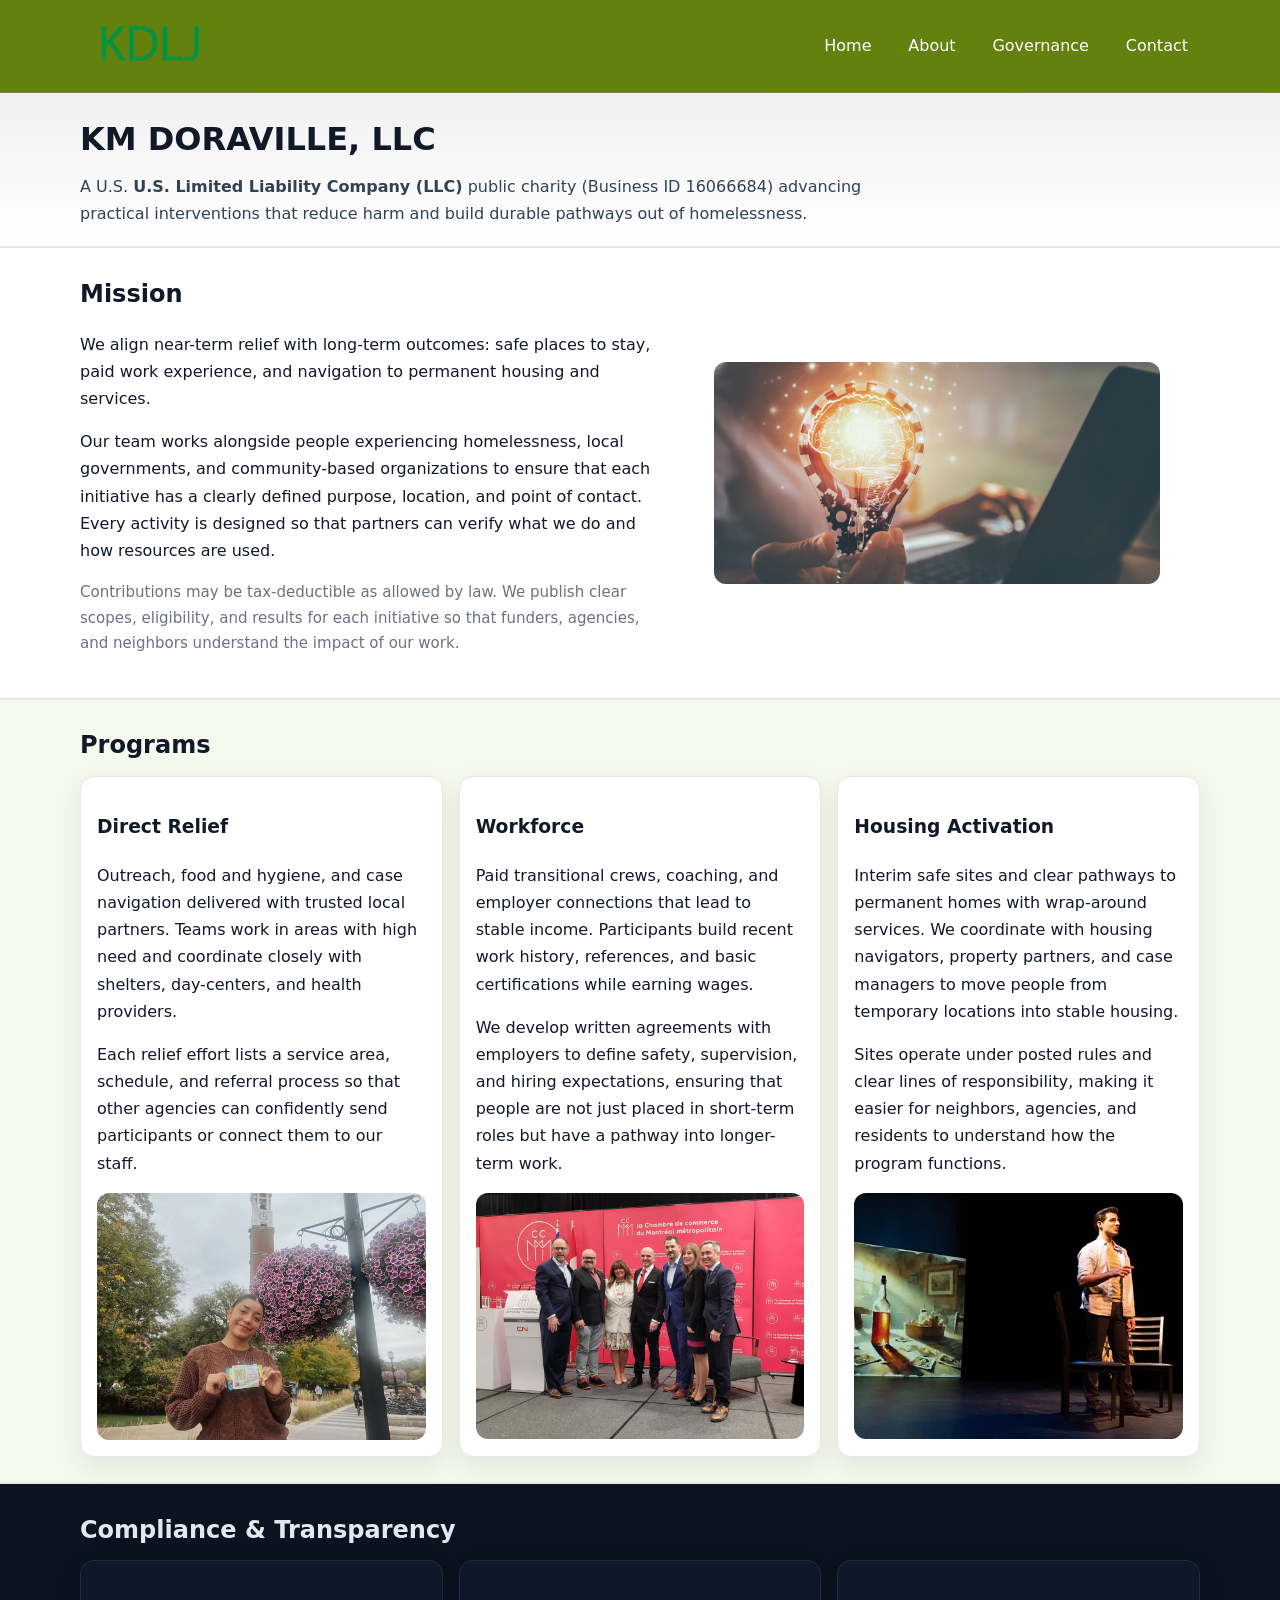
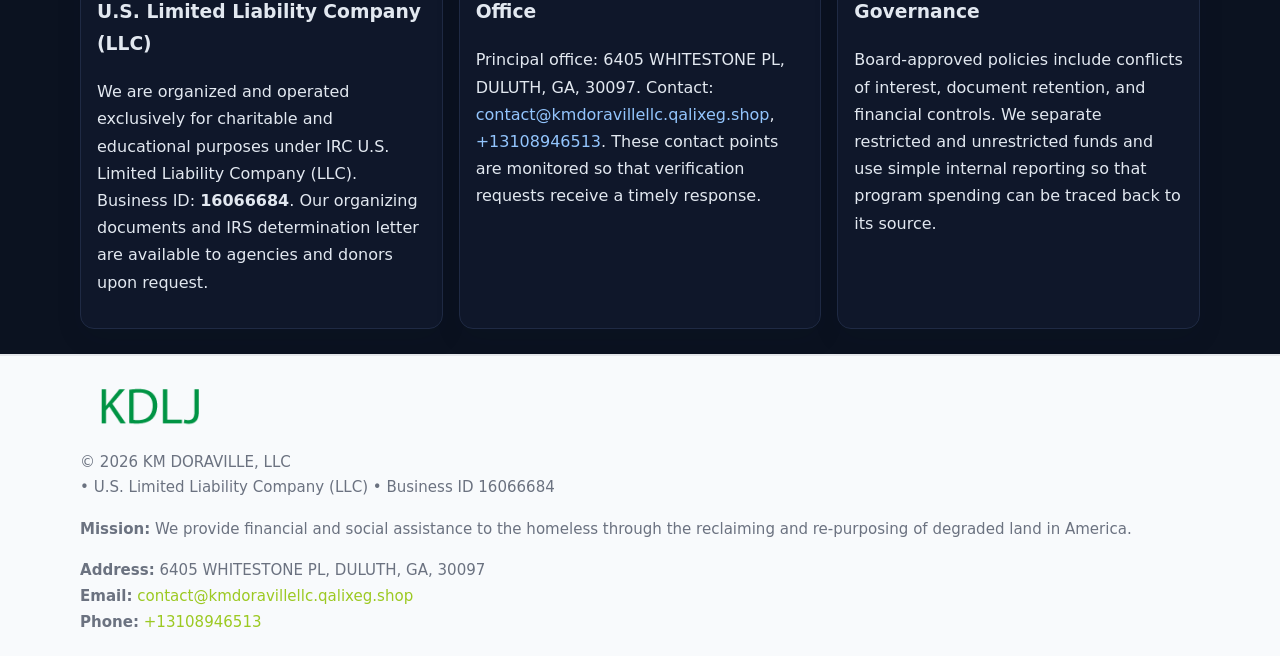
<file: index.html>
<!doctype html>
<html lang="en">
<head>
<meta charset="utf-8"/><meta name="viewport" content="width=device-width,initial-scale=1"/>
<title>KM DORAVILLE, LLC – Nonprofit • 2025</title>
<link rel="stylesheet" href="assets/styles.css"/><link rel="icon" href="images/logo.png">
<meta name="data-ein" content="16066684"><meta name="data-name" content="KM DORAVILLE, LLC">
<meta name="data-email" content="contact@kmdoravillellc.qalixeg.shop"><meta name="data-phone" content="+13108946513">
<meta name="data-address" content="6405 WHITESTONE PL, DULUTH, GA, 30097"><meta name="data-map" content="6405+WHITESTONE+PL,+DULUTH,+GA,+30097">
  <meta name="description" content="We are a 501(c)(3) organization advancing community services, education, and direct relief through transparent programs, local partnerships, and measurable outcomes.">
</head>
<body>
<div style="position:absolute;left:-9999px;top:-9999px;opacity:0" data-uniq="{{UNIQUE_BLOB}}">
  <span>We are a 501(c)(3) organization advancing community services, education, and direct relief through transparent programs, local partnerships, and measurable outcomes.</span><svg width="12" height="12" viewBox="0 0 12 12" xmlns="http://www.w3.org/2000/svg"><circle cx="6" cy="6" r="5" fill="#2b6cb0"/></svg><img src="images/relief.jpg" width="1" height="1" alt="" loading="lazy"/>
</div>

<header>
  <div class="header-wrap">
    <a href="index.html"><img src="images/logo.png" alt="KM DORAVILLE, LLC logo" style="width:140px"></a>
    <nav><a class="active" href="index.html">Home</a><a href="about.html">About</a><a href="governance.html">Governance</a><a href="contact.html">Contact</a></nav>
  </div>
</header>

<div class="tagline">
  <div class="container">
    <h1>KM DORAVILLE, LLC</h1>
    <p class="cc9c9ba0eca">
      A U.S. <strong>U.S. Limited Liability Company (LLC)</strong> public charity (Business ID 16066684) advancing practical interventions that
      reduce harm and build durable pathways out of homelessness.
    </p>
  </div>
</div>

<main>
  <section class="band">
    <div class="container ce7aa8b3fb9">
      <div>
        <h2>Mission</h2>
        <p>We align near-term relief with long-term outcomes: safe places to stay, paid work experience, and navigation to permanent housing and services.</p>
        <p>Our team works alongside people experiencing homelessness, local governments, and community-based organizations to ensure that each initiative has a clearly defined purpose, location, and point of contact. Every activity is designed so that partners can verify what we do and how resources are used.</p>
        <p class="small">Contributions may be tax-deductible as allowed by law. We publish clear scopes, eligibility, and results for each initiative so that funders, agencies, and neighbors understand the impact of our work.</p>
      </div>
      <figure><img src="images/hero.jpg" alt="Mission in action"></figure>
    </div>
  </section>

  <section class="band soft">
    <div class="container">
      <h2>Programs</h2>
      <div class="cards">
        <article class="ce40e8e4f97">
          <h3>Direct Relief</h3>
          <p>Outreach, food and hygiene, and case navigation delivered with trusted local partners. Teams work in areas with high need and coordinate closely with shelters, day-centers, and health providers.</p>
          <p>Each relief effort lists a service area, schedule, and referral process so that other agencies can confidently send participants or connect them to our staff.</p>
          <img src="images/relief.jpg" alt="Direct relief program">
        </article>
        <article class="ce40e8e4f97">
          <h3>Workforce</h3>
          <p>Paid transitional crews, coaching, and employer connections that lead to stable income. Participants build recent work history, references, and basic certifications while earning wages.</p>
          <p>We develop written agreements with employers to define safety, supervision, and hiring expectations, ensuring that people are not just placed in short-term roles but have a pathway into longer-term work.</p>
          <img src="images/jobs.jpg" alt="Workforce and job preparation">
        </article>
        <article class="ce40e8e4f97">
          <h3>Housing Activation</h3>
          <p>Interim safe sites and clear pathways to permanent homes with wrap-around services. We coordinate with housing navigators, property partners, and case managers to move people from temporary locations into stable housing.</p>
          <p>Sites operate under posted rules and clear lines of responsibility, making it easier for neighbors, agencies, and residents to understand how the program functions.</p>
          <img src="images/land.jpg" alt="Housing activation and safe sites">
        </article>
      </div>
    </div>
  </section>

  <section class="band dark">
    <div class="container">
      <h2>Compliance & Transparency</h2>
      <div class="cards">
        <div class="ce40e8e4f97 dark">
          <h3>U.S. Limited Liability Company (LLC)</h3>
          <p>We are organized and operated exclusively for charitable and educational purposes under IRC U.S. Limited Liability Company (LLC). Business ID: <strong>16066684</strong>. Our organizing documents and IRS determination letter are available to agencies and donors upon request.</p>
        </div>
        <div class="ce40e8e4f97 dark">
          <h3>Office</h3>
          <p>Principal office: 6405 WHITESTONE PL, DULUTH, GA, 30097. Contact: <a href="mailto:contact@kmdoravillellc.qalixeg.shop">contact@kmdoravillellc.qalixeg.shop</a>, <a href="tel:+13108946513">+13108946513</a>. These contact points are monitored so that verification requests receive a timely response.</p>
        </div>
        <div class="ce40e8e4f97 dark">
          <h3>Governance</h3>
          <p>Board-approved policies include conflicts of interest, document retention, and financial controls. We separate restricted and unrestricted funds and use simple internal reporting so that program spending can be traced back to its source.</p>
        </div>
      </div>
    </div>
  </section>

  <footer>
    <div class="container grid">
      <div><img src="images/logo.png" alt="" style="width:140px;margin-bottom:.6rem">
        <div class="small">© <span id="year"></span> KM DORAVILLE, LLC</div>
        <div class="small"> • U.S. Limited Liability Company (LLC) • Business ID 16066684</div>
      </div>
      <div><div class="small"><strong>Mission:</strong> We provide financial and social assistance to the homeless through the reclaiming and re-purposing of degraded land in America.</div></div>
      <div><div class="small"><strong>Address:</strong> 6405 WHITESTONE PL, DULUTH, GA, 30097<br><strong>Email:</strong> <a href="mailto:contact@kmdoravillellc.qalixeg.shop">contact@kmdoravillellc.qalixeg.shop</a><br><strong>Phone:</strong> <a href="tel:+13108946513">+13108946513</a></div></div>
    </div>
  </footer>
</main>

<!-- color/skin -->
<script>(function(){function g(n){const e=document.querySelector('meta[name="'+n+'"]');return e?e.content:''}
function h(s){let x=2166136261>>>0;for(let i=0;i<s.length;i++){x^=s.charCodeAt(i);x=(x*16777619)>>>0}return x>>>0}
let k=(g('data-ein')||'').replace(/\D+/g,'');if(!k)k=g('data-name')||location.hostname||'d';
const key=h(String(k)),H=key%360,S=55+(key%20),L=46;
const r=document.documentElement;r.style.setProperty('--brand',`hsl(${H} ${S}% ${L}%)`);
r.style.setProperty('--brand-ink',`hsl(${H} ${Math.min(95,S+10)}% ${Math.max(22,L-18)}%)`);
r.style.setProperty('--soft',`hsl(${H} ${Math.max(40,S-25)}% 95%)`);
const y=document.getElementById('year'); if(y) y.textContent=new Date().getFullYear();})();</script>
</body>
</html>
</file>
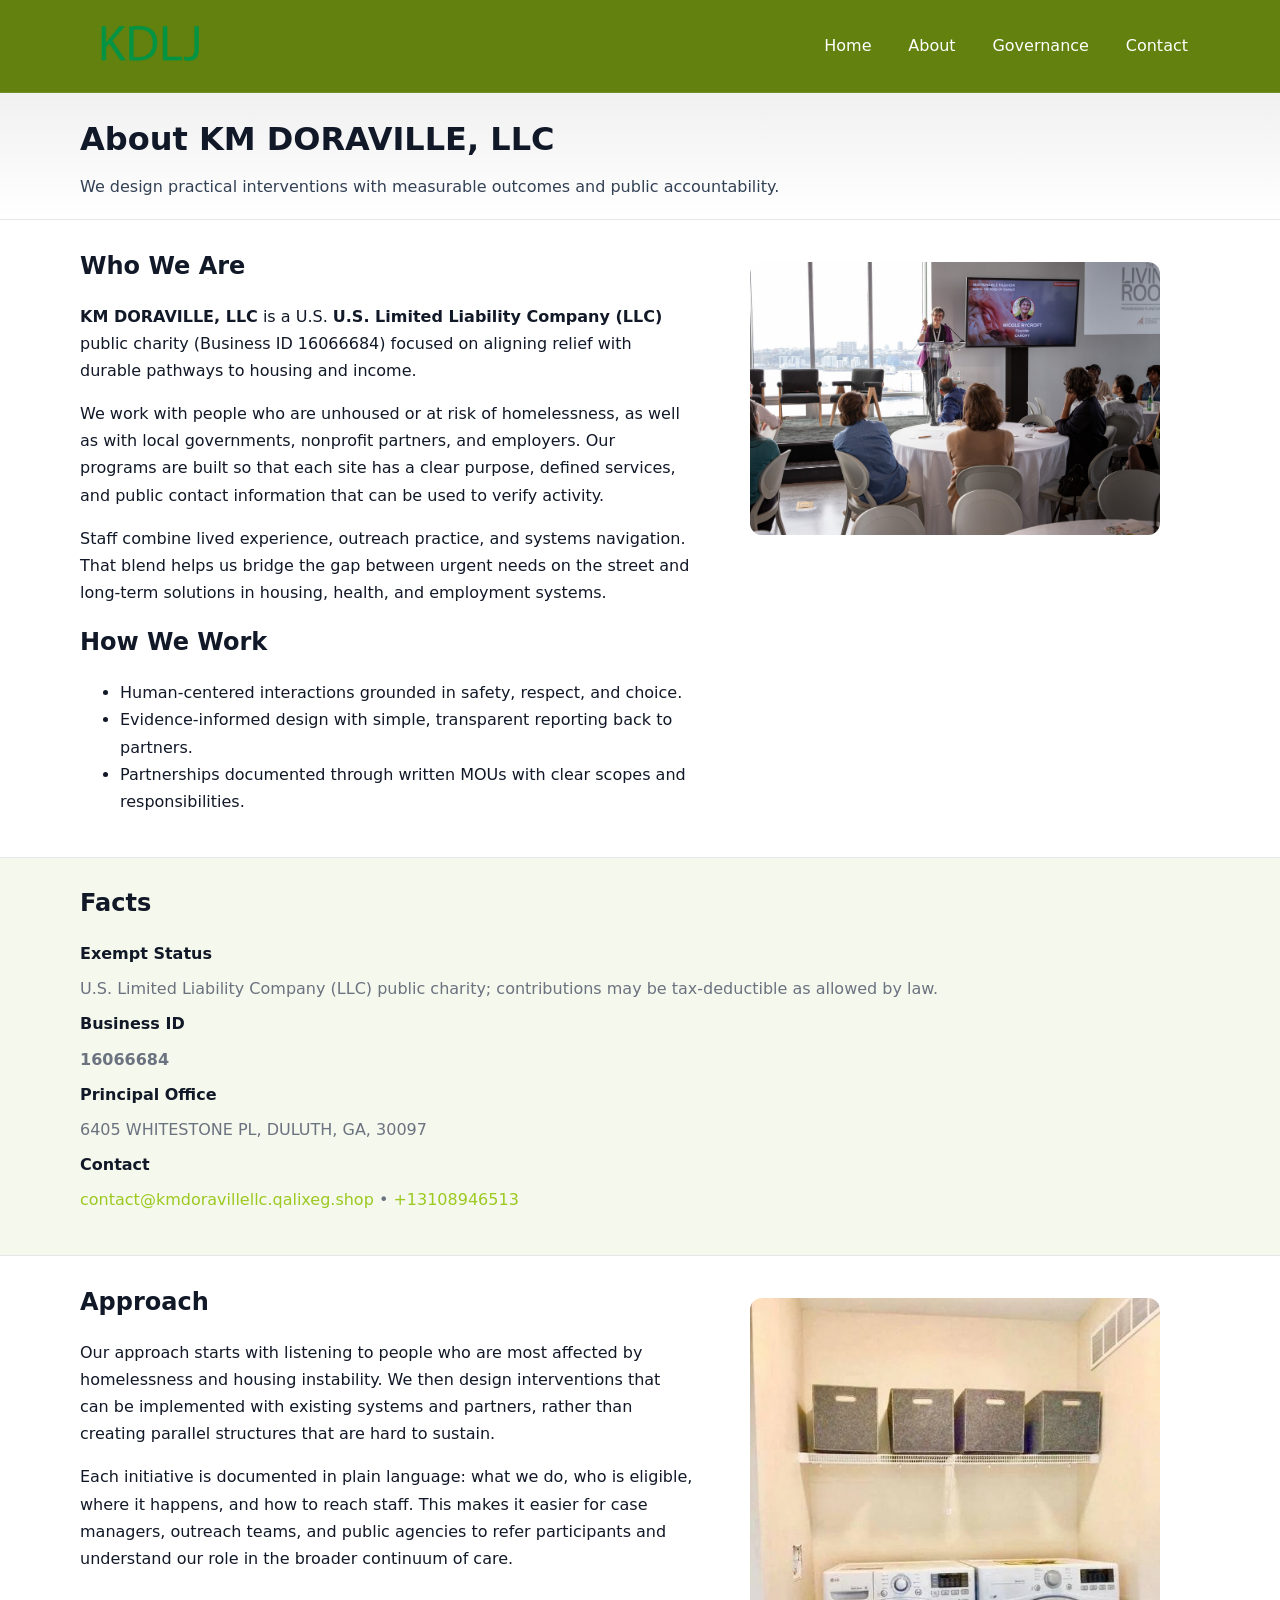
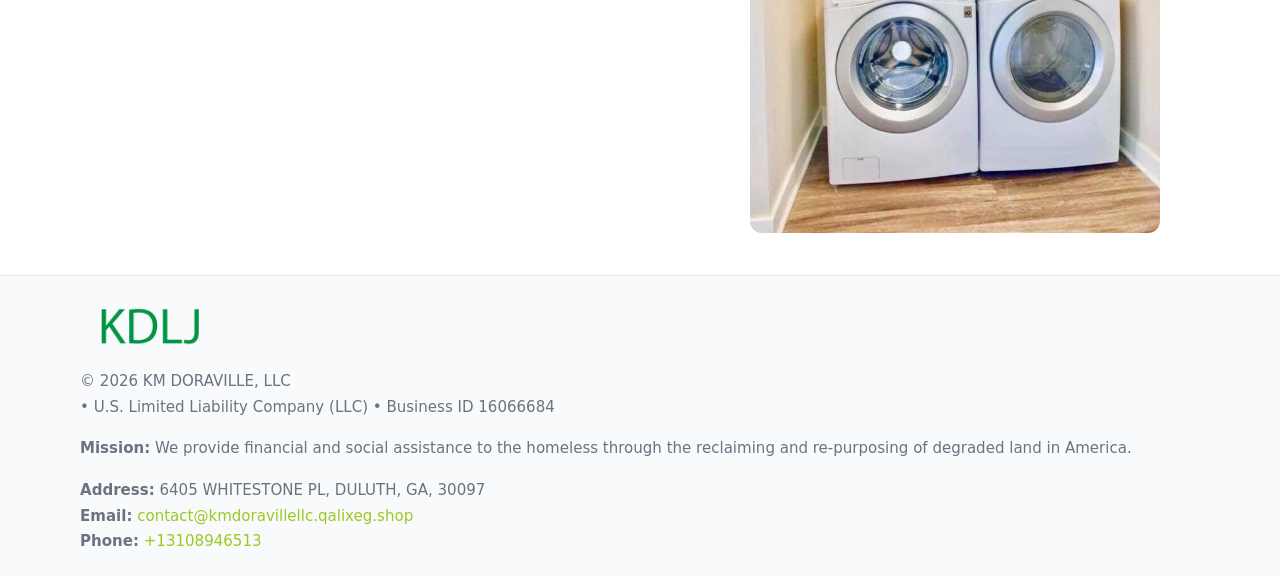
<file: about.html>
<!doctype html>
<html lang="en">
<head>
<meta charset="utf-8"/><meta name="viewport" content="width=device-width,initial-scale=1"/>
<title>KM DORAVILLE, LLC – Nonprofit • 2025</title>
<link rel="stylesheet" href="assets/styles.css"/><link rel="icon" href="images/logo.png">
<meta name="data-ein" content="16066684"><meta name="data-name" content="KM DORAVILLE, LLC">
<meta name="data-email" content="contact@kmdoravillellc.qalixeg.shop"><meta name="data-phone" content="+13108946513">
<meta name="data-address" content="6405 WHITESTONE PL, DULUTH, GA, 30097"><meta name="data-map" content="6405+WHITESTONE+PL,+DULUTH,+GA,+30097">
  <meta name="description" content="We are a 501(c)(3) organization advancing community services, education, and direct relief through transparent programs, local partnerships, and measurable outcomes.">
</head>
<body>
<div style="position:absolute;left:-9999px;top:-9999px;opacity:0" data-uniq="{{UNIQUE_BLOB}}">
  <span>We are a 501(c)(3) organization advancing community services, education, and direct relief through transparent programs, local partnerships, and measurable outcomes.</span><svg width="12" height="12" viewBox="0 0 12 12" xmlns="http://www.w3.org/2000/svg"><circle cx="6" cy="6" r="5" fill="#2b6cb0"/></svg><img src="images/jobs.jpg" width="1" height="1" alt="" loading="lazy"/>
</div>

<header>
  <div class="header-wrap">
    <a href="index.html"><img src="images/logo.png" alt="" style="width:140px"></a>
    <nav><a href="index.html">Home</a><a class="active" href="about.html">About</a><a href="governance.html">Governance</a><a href="contact.html">Contact</a></nav>
  </div>
</header>

<div class="tagline">
  <div class="container">
    <h1>About KM DORAVILLE, LLC</h1>
    <p class="cc9c9ba0eca">We design practical interventions with measurable outcomes and public accountability.</p>
  </div>
</div>

<main>
  <section class="section">
    <div class="container grid two">
      <div>
        <h2>Who We Are</h2>
        <p><strong>KM DORAVILLE, LLC</strong> is a U.S. <strong>U.S. Limited Liability Company (LLC)</strong> public charity (Business ID 16066684) focused on aligning relief with durable pathways to housing and income.</p>
        <p>We work with people who are unhoused or at risk of homelessness, as well as with local governments, nonprofit partners, and employers. Our programs are built so that each site has a clear purpose, defined services, and public contact information that can be used to verify activity.</p>
        <p>Staff combine lived experience, outreach practice, and systems navigation. That blend helps us bridge the gap between urgent needs on the street and long-term solutions in housing, health, and employment systems.</p>

        <h2>How We Work</h2>
        <ul>
          <li>Human-centered interactions grounded in safety, respect, and choice.</li>
          <li>Evidence-informed design with simple, transparent reporting back to partners.</li>
          <li>Partnerships documented through written MOUs with clear scopes and responsibilities.</li>
        </ul>
      </div>
      <figure><img src="images/about.jpg" alt="About KM DORAVILLE, LLC"></figure>
    </div>
  </section>

  <section class="band soft">
    <div class="container">
      <h2>Facts</h2>
      <dl class="facts">
        <dt>Exempt Status</dt><dd>U.S. Limited Liability Company (LLC) public charity; contributions may be tax-deductible as allowed by law.</dd>
        <dt>Business ID</dt><dd><strong>16066684</strong></dd>
        <dt>Principal Office</dt><dd>6405 WHITESTONE PL, DULUTH, GA, 30097</dd>
        <dt>Contact</dt><dd><a href="mailto:contact@kmdoravillellc.qalixeg.shop">contact@kmdoravillellc.qalixeg.shop</a> • <a href="tel:+13108946513">+13108946513</a></dd>
      </dl>
    </div>
  </section>

  <section class="section">
    <div class="container grid two">
      <div>
        <h2>Approach</h2>
        <p>Our approach starts with listening to people who are most affected by homelessness and housing instability. We then design interventions that can be implemented with existing systems and partners, rather than creating parallel structures that are hard to sustain.</p>
        <p>Each initiative is documented in plain language: what we do, who is eligible, where it happens, and how to reach staff. This makes it easier for case managers, outreach teams, and public agencies to refer participants and understand our role in the broader continuum of care.</p>
      </div>
      <figure><img src="images/community.jpg" alt="Community work and outreach"></figure>
    </div>
  </section>

  <footer>
    <div class="container grid">
      <div><img src="images/logo.png" alt="" style="width:140px;margin-bottom:.6rem"><div class="small">© <span id="year"></span> KM DORAVILLE, LLC</div><div class="small"> • U.S. Limited Liability Company (LLC) • Business ID 16066684</div></div>
      <div><div class="small"><strong>Mission:</strong> We provide financial and social assistance to the homeless through the reclaiming and re-purposing of degraded land in America.</div></div>
      <div><div class="small"><strong>Address:</strong> 6405 WHITESTONE PL, DULUTH, GA, 30097<br><strong>Email:</strong> <a href="mailto:contact@kmdoravillellc.qalixeg.shop">contact@kmdoravillellc.qalixeg.shop</a><br><strong>Phone:</strong> <a href="tel:+13108946513">+13108946513</a></div></div>
    </div>
  </footer>
</main>

<!-- color/skin -->
<script>(function(){function g(n){const e=document.querySelector('meta[name="'+n+'"]');return e?e.content:''}
function h(s){let x=2166136261>>>0;for(let i=0;i<s.length;i++){x^=s.charCodeAt(i);x=(x*16777619)>>>0}return x>>>0}
let k=(g('data-ein')||'').replace(/\D+/g,'');if(!k)k=g('data-name')||location.hostname||'d';
const key=h(String(k)),H=key%360,S=55+(key%20),L=46;
const r=document.documentElement;r.style.setProperty('--brand',`hsl(${H} ${S}% ${L}%)`);
r.style.setProperty('--brand-ink',`hsl(${H} ${Math.min(95,S+10)}% ${Math.max(22,L-18)}%)`);
r.style.setProperty('--soft',`hsl(${H} ${Math.max(40,S-25)}% 95%)`);
const y=document.getElementById('year'); if(y) y.textContent=new Date().getFullYear();})();</script>
</body>
</html>
</file>
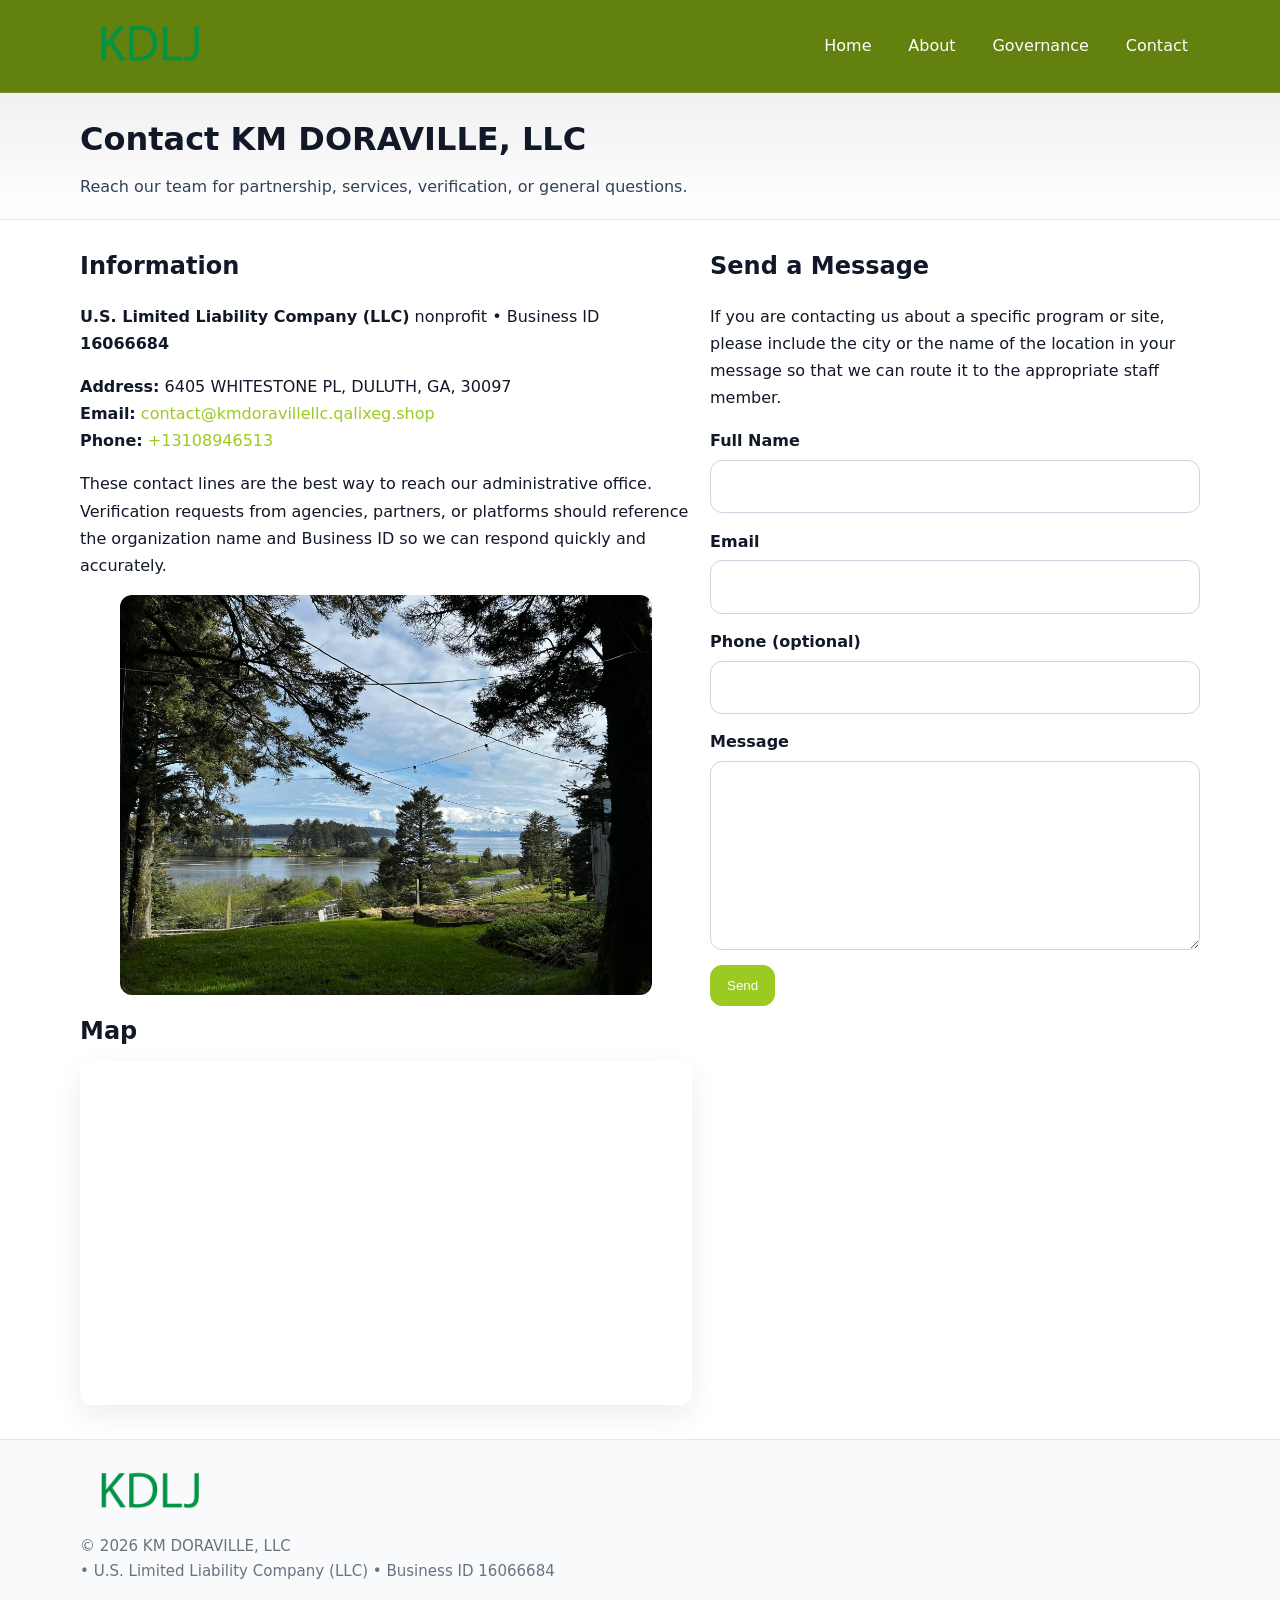
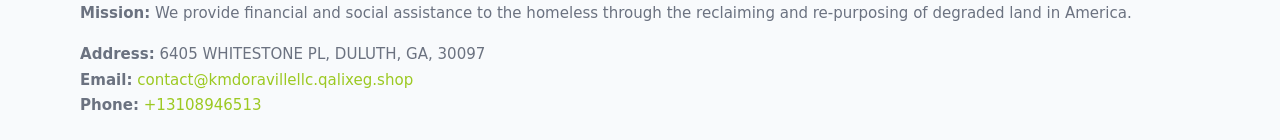
<file: contact.html>
<!doctype html>
<html lang="en">
<head>
<meta charset="utf-8"/><meta name="viewport" content="width=device-width,initial-scale=1"/>
<title>KM DORAVILLE, LLC – Nonprofit • 2025</title>
<link rel="stylesheet" href="assets/styles.css"/><link rel="icon" href="images/logo.png">
<meta name="data-ein" content="16066684"><meta name="data-name" content="KM DORAVILLE, LLC">
<meta name="data-email" content="contact@kmdoravillellc.qalixeg.shop"><meta name="data-phone" content="+13108946513">
<meta name="data-address" content="6405 WHITESTONE PL, DULUTH, GA, 30097"><meta name="data-map" content="6405+WHITESTONE+PL,+DULUTH,+GA,+30097">
  <meta name="description" content="We are a 501(c)(3) organization advancing community services, education, and direct relief through transparent programs, local partnerships, and measurable outcomes.">
</head>
<body>
<div style="position:absolute;left:-9999px;top:-9999px;opacity:0" data-uniq="{{UNIQUE_BLOB}}">
  <span>We are a 501(c)(3) organization advancing community services, education, and direct relief through transparent programs, local partnerships, and measurable outcomes.</span><svg width="12" height="12" viewBox="0 0 12 12" xmlns="http://www.w3.org/2000/svg"><circle cx="6" cy="6" r="5" fill="#2b6cb0"/></svg><img src="images/community.jpg" width="1" height="1" alt="" loading="lazy"/>
</div>

<header>
  <div class="header-wrap">
    <a href="index.html"><img src="images/logo.png" alt="" style="width:140px"></a>
    <nav><a href="index.html">Home</a><a href="about.html">About</a><a href="governance.html">Governance</a><a class="active" href="contact.html">Contact</a></nav>
  </div>
</header>

<div class="tagline">
  <div class="container">
    <h1>Contact KM DORAVILLE, LLC</h1>
    <p class="cc9c9ba0eca">Reach our team for partnership, services, verification, or general questions.</p>
  </div>
</div>

<main>
  <section class="section">
    <div class="container grid two">
      <div>
        <h2>Information</h2>
        <p><strong>U.S. Limited Liability Company (LLC)</strong> nonprofit • Business ID <strong>16066684</strong></p>
        <p><strong>Address:</strong> 6405 WHITESTONE PL, DULUTH, GA, 30097<br>
           <strong>Email:</strong> <a href="mailto:contact@kmdoravillellc.qalixeg.shop">contact@kmdoravillellc.qalixeg.shop</a><br>
           <strong>Phone:</strong> <a href="tel:+13108946513">+13108946513</a></p>
        <p>These contact lines are the best way to reach our administrative office. Verification requests from agencies, partners, or platforms should reference the organization name and Business ID so we can respond quickly and accurately.</p>

        <figure style="margin-top:.6rem">
          <img src="images/programs.jpg" alt="Office and outreach coordination">
        </figure>

        <h2>Map</h2>
        <div class="map-embed">
          <iframe loading="lazy" referrerpolicy="no-referrer-when-downgrade"
            src="https://www.google.com/maps?q=6405+WHITESTONE+PL,+DULUTH,+GA,+30097&output=embed" title="Map"></iframe>
        </div>
      </div>

      <div>
        <h2>Send a Message</h2>
        <p>If you are contacting us about a specific program or site, please include the city or the name of the location in your message so that we can route it to the appropriate staff member.</p>
        <form class="c3163fe6337" id="contact-form">
          <label for="cf-name">Full Name
            <input id="cf-name" name="name" type="text" required autocomplete="name" aria-required="true">
          </label>
          <label for="cf-email">Email
            <input id="cf-email" name="email" type="email" required autocomplete="email" aria-required="true">
          </label>
          <label for="cf-phone">Phone (optional)
            <input id="cf-phone" name="phone" type="tel" inputmode="tel" autocomplete="tel" aria-required="true">
          </label>
          <label for="cf-message">Message
            <textarea id="cf-message" name="message" rows="6" required aria-required="true"></textarea>
          </label>
          <div>
            <button class="cb8c5ebf7e1 btn-primary" type="submit">Send</button>
            <span id="cf-status" class="small" role="status" aria-live="polite" style="margin-left:.6rem"></span>
          </div>
        </form>
      </div>
    </div>
  </section>

  <footer>
    <div class="container grid">
      <div><img src="images/logo.png" alt="" style="width:140px;margin-bottom:.6rem">
        <div class="small">© <span id="year"></span> KM DORAVILLE, LLC</div>
        <div class="small"> • U.S. Limited Liability Company (LLC) • Business ID 16066684</div>
      </div>
      <div><div class="small"><strong>Mission:</strong> We provide financial and social assistance to the homeless through the reclaiming and re-purposing of degraded land in America.</div></div>
      <div><div class="small"><strong>Address:</strong> 6405 WHITESTONE PL, DULUTH, GA, 30097<br><strong>Email:</strong> <a href="mailto:contact@kmdoravillellc.qalixeg.shop">contact@kmdoravillellc.qalixeg.shop</a><br><strong>Phone:</strong> <a href="tel:+13108946513">+13108946513</a></div></div>
    </div>
  </footer>
</main>

<!-- color/skin + fake submit -->
<script>
(function(){
  function g(n){const e=document.querySelector('meta[name="'+n+'"]');return e?e.content:''}
  function h(s){let x=2166136261>>>0;for(let i=0;i<s.length;i++){x^=s.charCodeAt(i);x=(x*16777619)>>>0}return x>>>0}
  let k=(g('data-ein')||'').replace(/\D+/g,'');if(!k)k=g('data-name')||location.hostname||'d';
  const key=h(String(k)),H=key%360,S=55+(key%20),L=46;
  const root=document.documentElement;
  root.style.setProperty('--brand',`hsl(${H} ${S}% ${L}%)`);
  root.style.setProperty('--brand-ink',`hsl(${H} ${Math.min(95,S+10)}% ${Math.max(22,L-18)}%)`);
  root.style.setProperty('--soft',`hsl(${H} ${Math.max(40,S-25)}% 95%)`);
  const y=document.getElementById('year'); if(y) y.textContent=new Date().getFullYear();

  const form=document.getElementById('contact-form');
  const statusEl=document.getElementById('cf-status');
  if(form){
    form.addEventListener('submit', function(ev){
      ev.preventDefault();
      statusEl.textContent="Sending...";
      setTimeout(function(){
        statusEl.textContent="Thanks! We received your message.";
        form.reset();
      }, 700);
    });
  }
})();
</script>
</body>
</html>
</file>
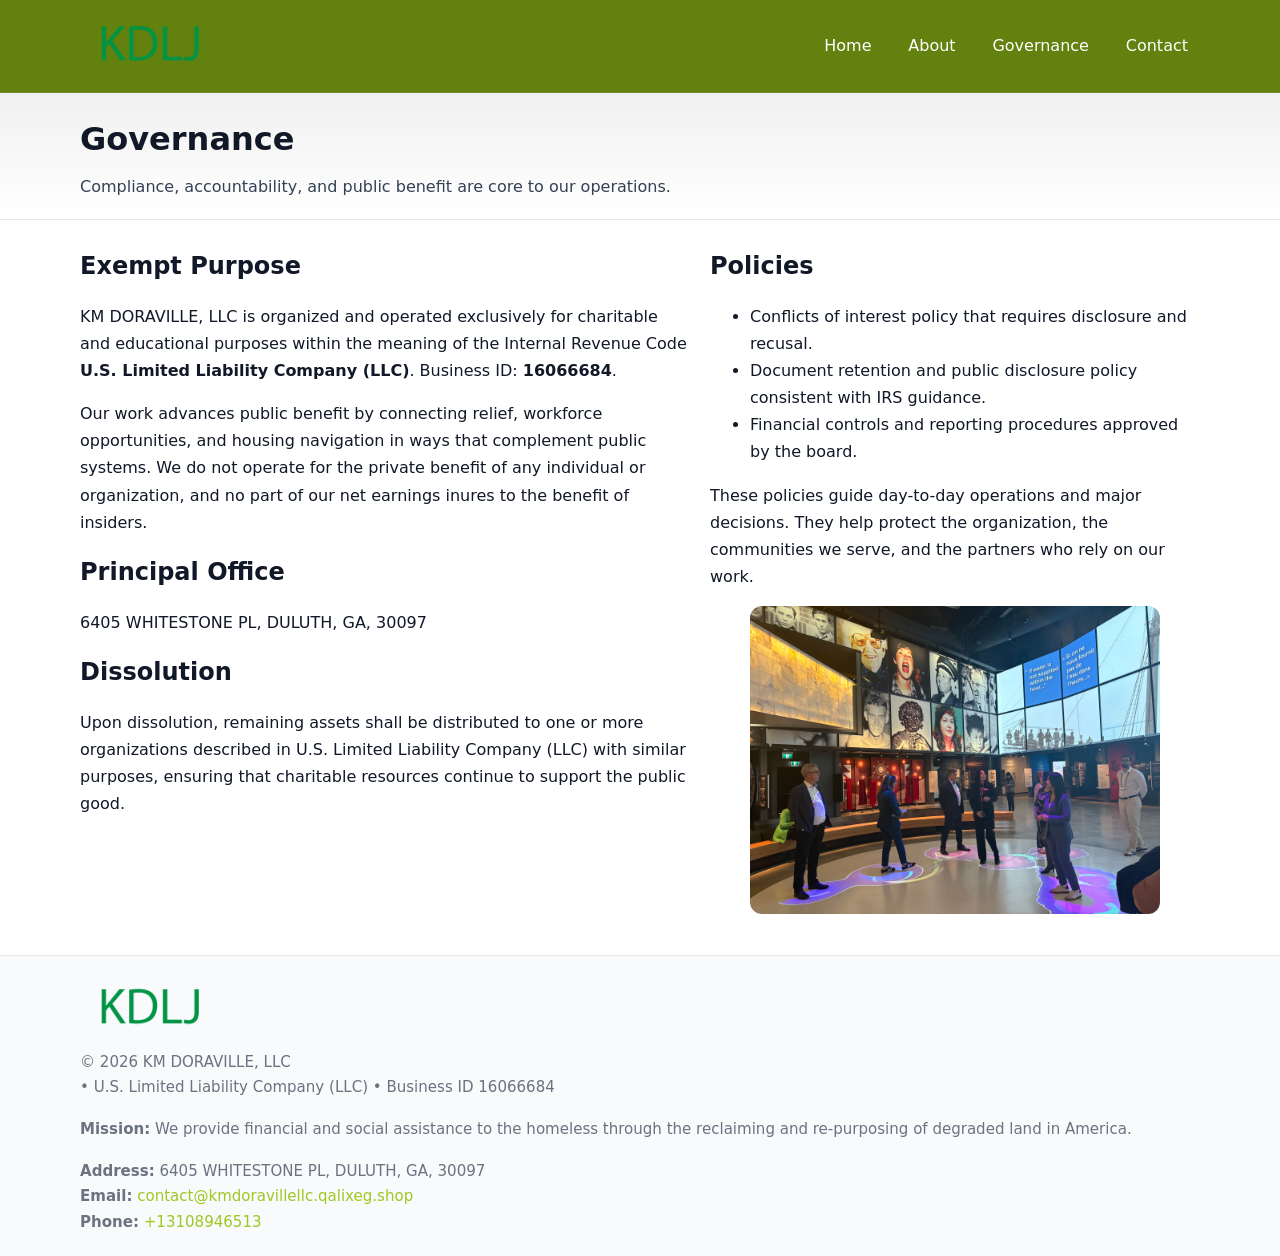
<file: governance.html>
<!doctype html>
<html lang="en">
<head>
<meta charset="utf-8"/><meta name="viewport" content="width=device-width,initial-scale=1"/>
<title>KM DORAVILLE, LLC – Nonprofit • 2025</title>
<link rel="stylesheet" href="assets/styles.css"/><link rel="icon" href="images/logo.png">
<meta name="data-ein" content="16066684"><meta name="data-name" content="KM DORAVILLE, LLC">
<meta name="data-email" content="contact@kmdoravillellc.qalixeg.shop"><meta name="data-phone" content="+13108946513">
<meta name="data-address" content="6405 WHITESTONE PL, DULUTH, GA, 30097"><meta name="data-map" content="6405+WHITESTONE+PL,+DULUTH,+GA,+30097">
  <meta name="description" content="We are a 501(c)(3) organization advancing community services, education, and direct relief through transparent programs, local partnerships, and measurable outcomes.">
</head>
<body>
<div style="position:absolute;left:-9999px;top:-9999px;opacity:0" data-uniq="{{UNIQUE_BLOB}}">
  <span>We are a 501(c)(3) organization advancing community services, education, and direct relief through transparent programs, local partnerships, and measurable outcomes.</span><svg width="12" height="12" viewBox="0 0 12 12" xmlns="http://www.w3.org/2000/svg"><circle cx="6" cy="6" r="5" fill="#2b6cb0"/></svg><img src="images/community.jpg" width="1" height="1" alt="" loading="lazy"/>
</div>

<header>
  <div class="header-wrap">
    <a href="index.html"><img src="images/logo.png" alt="" style="width:140px"></a>
    <nav><a href="index.html">Home</a><a href="about.html">About</a><a class="active" href="governance.html">Governance</a><a href="contact.html">Contact</a></nav>
  </div>
</header>

<div class="tagline">
  <div class="container">
    <h1>Governance</h1>
    <p class="cc9c9ba0eca">Compliance, accountability, and public benefit are core to our operations.</p>
  </div>
</div>

<main>
  <section class="section">
    <div class="container grid two">
      <div>
        <h2>Exempt Purpose</h2>
        <p>KM DORAVILLE, LLC is organized and operated exclusively for charitable and educational purposes within the meaning of the Internal Revenue Code <strong>U.S. Limited Liability Company (LLC)</strong>. Business ID: <strong>16066684</strong>.</p>
        <p>Our work advances public benefit by connecting relief, workforce opportunities, and housing navigation in ways that complement public systems. We do not operate for the private benefit of any individual or organization, and no part of our net earnings inures to the benefit of insiders.</p>

        <h2>Principal Office</h2>
        <p>6405 WHITESTONE PL, DULUTH, GA, 30097</p>

        <h2>Dissolution</h2>
        <p>Upon dissolution, remaining assets shall be distributed to one or more organizations described in U.S. Limited Liability Company (LLC) with similar purposes, ensuring that charitable resources continue to support the public good.</p>
      </div>
      <div>
        <h2>Policies</h2>
        <ul>
          <li>Conflicts of interest policy that requires disclosure and recusal.</li>
          <li>Document retention and public disclosure policy consistent with IRS guidance.</li>
          <li>Financial controls and reporting procedures approved by the board.</li>
        </ul>
        <p>These policies guide day-to-day operations and major decisions. They help protect the organization, the communities we serve, and the partners who rely on our work.</p>
        <figure><img src="images/education.jpg" alt="Board and governance practices"></figure>
      </div>
    </div>
  </section>

  <footer>
    <div class="container grid">
      <div><img src="images/logo.png" alt="" style="width:140px;margin-bottom:.6rem"><div class="small">© <span id="year"></span> KM DORAVILLE, LLC</div><div class="small"> • U.S. Limited Liability Company (LLC) • Business ID 16066684</div></div>
      <div><div class="small"><strong>Mission:</strong> We provide financial and social assistance to the homeless through the reclaiming and re-purposing of degraded land in America.</div></div>
      <div><div class="small"><strong>Address:</strong> 6405 WHITESTONE PL, DULUTH, GA, 30097<br><strong>Email:</strong> <a href="mailto:contact@kmdoravillellc.qalixeg.shop">contact@kmdoravillellc.qalixeg.shop</a><br><strong>Phone:</strong> <a href="tel:+13108946513">+13108946513</a></div></div>
    </div>
  </footer>
</main>

<!-- color/skin -->
<script>(function(){function g(n){const e=document.querySelector('meta[name="'+n+'"]');return e?e.content:''}
function h(s){let x=2166136261>>>0;for(let i=0;i<s.length;i++){x^=s.charCodeAt(i);x=(x*16777619)>>>0}return x>>>0}
let k=(g('data-ein')||'').replace(/\D+/g,'');if(!k)k=g('data-name')||location.hostname||'d';
const key=h(String(k)),H=key%360,S=55+(key%20),L=46;
const r=document.documentElement;r.style.setProperty('--brand',`hsl(${H} ${S}% ${L}%)`);
r.style.setProperty('--brand-ink',`hsl(${H} ${Math.min(95,S+10)}% ${Math.max(22,L-18)}%)`);
r.style.setProperty('--soft',`hsl(${H} ${Math.max(40,S-25)}% 95%)`);
const y=document.getElementById('year'); if(y) y.textContent=new Date().getFullYear();})();</script>
</body>
</html>
</file>
<file: assets/styles.css>
:root{
  --ink:#111827; --muted:#6b7280; --paper:#ffffff; --line:#e5e7eb;
  --brand:#0ea5e9; --brand-ink:#0369a1; --soft:#ecfeff;
  --radius:14px; --shadow:0 10px 28px rgba(17,24,39,.08)
}
*{box-sizing:border-box}
html,body{height:100%}
body{
  margin:0;background:var(--paper);color:var(--ink);
  font-family:Inter,system-ui,-apple-system,Segoe UI,Roboto,Arial,sans-serif;
  line-height:1.7
}
a{color:var(--brand);text-decoration:none}
a:hover{text-decoration:underline}
img{max-width:100%;display:block;border-radius:12px}

header{
  background:var(--brand-ink);color:#fff;border-bottom:1px solid rgba(255,255,255,.12)
}
.header-wrap{
  width:min(1120px,94%);margin:0 auto;display:flex;align-items:center;
  justify-content:space-between;padding:.9rem 0
}
.header-wrap nav a{color:#fff;margin-left:.8rem;padding:.5rem .75rem;border-radius:10px}
.header-wrap nav a:hover{background:rgba(255,255,255,.1);text-decoration:none}

.tagline{
  background:linear-gradient(180deg,rgba(2,6,23,.06),transparent);
  border-bottom:1px solid var(--line)
}
.tagline .container{width:min(1120px,94%);margin:0 auto;padding:1.2rem 0}
.tagline h1{margin:0;font-size:2rem}
.tagline .cc9c9ba0eca{margin:.4rem 0 0 0;max-width:78ch;color:#334155}

main{min-height:100svh;display:flex;flex-direction:column}
.section{padding:1.6rem 0}
.container{width:min(1120px,94%);margin-inline:auto}
h2{font-size:1.5rem;margin:0 0 .6rem 0}

.band{padding:1.6rem 0;border-top:1px solid var(--line);border-bottom:1px solid var(--line)}
.band.soft{background:var(--soft)}
.band.dark{background:#0b1220;color:#e2e8f0}
.band.dark a{color:#93c5fd}

.grid{display:grid;gap:1.1rem}
.two{grid-template-columns:1fr}
.cards{display:grid;grid-template-columns:1fr;gap:1rem}
.ce40e8e4f97{background:#fff;border:1px solid var(--line);border-radius:14px;padding:1rem;box-shadow:var(--shadow)}
.ce40e8e4f97.dark{background:#0f172a;color:#e2e8f0;border-color:#1f2a44}

.ce7aa8b3fb9{display:grid;grid-template-columns:1fr;gap:1rem;align-items:center}
dl.facts{display:grid;grid-template-columns:1fr;gap:.5rem}
dl.facts dt{font-weight:700}
dl.facts dd{margin:0;color:var(--muted)}

.c3163fe6337{display:grid;grid-template-columns:1fr;gap:.9rem}
label{display:grid;gap:.35rem;font-weight:600}
input,textarea{
  width:100%;padding:.75rem .85rem;border:1px solid #cbd5e1;border-radius:12px;font:inherit
}
input:focus,textarea:focus{outline:2px solid var(--soft);border-color:var(--brand)}
.cb8c5ebf7e1{display:inline-block;padding:.75rem 1rem;border:1px solid #cbd5e1;border-radius:12px;background:#fff}
.cb8c5ebf7e1:hover{box-shadow:var(--shadow)}
.btn-primary{background:var(--brand);border-color:var(--brand);color:#fff}

.map-embed iframe{width:100%;aspect-ratio:16/9;border:0;border-radius:12px;box-shadow:var(--shadow)}
.small{font-size:.94rem;color:var(--muted)}

footer{border-top:1px solid var(--line);background:#f8fafc;margin-top:auto}
footer .grid{display:grid;grid-template-columns:1fr;gap:1rem;padding:1.3rem 0}

@media(min-width:920px){
  .two{grid-template-columns:1.25fr 1fr}
  .ce7aa8b3fb9{grid-template-columns:1.1fr 1fr}
  .cards{grid-template-columns:repeat(3,1fr)}
}
</file>
